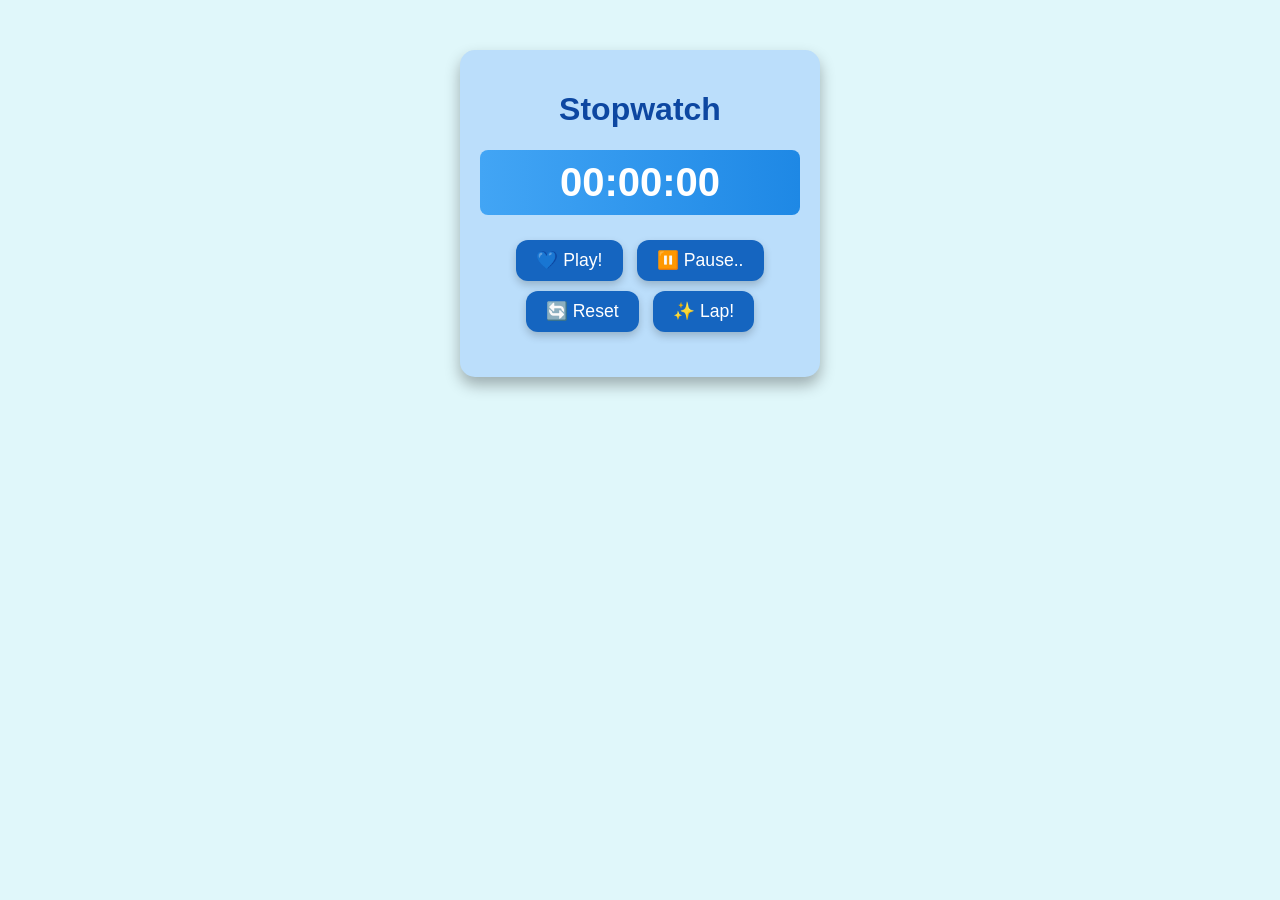
<file: index.html>
<!DOCTYPE html>
<html lang="en">
<head>
  <meta charset="UTF-8">
  <meta name="viewport" content="width=device-width, initial-scale=1.0">
  <title>Stopwatch</title>
  <link rel="stylesheet" href="main.css">
</head>
<body>
  <div class="stopwatch">
    <h1>Stopwatch</h1>
    <div id="display">00:00:00</div>
    <div class="buttons">
      <button id="start">💙 Play!</button>
      <button id="pause">⏸️ Pause..</button>
      <button id="reset">🔄 Reset</button>
      <button id="lap">✨ Lap!</button>
    </div>
    <ul id="laps"></ul>
  </div>
  <script src="main.js"></script>
</body>
</html>
</file>
<file: main.css>
body {
    font-family: "Comic Sans MS", sans-serif;
    text-align: center;
    background-color: #e0f7fa;
    margin: 0;
    padding: 0;
  }
  
  .stopwatch {
    margin: 50px auto;
    padding: 20px;
    border-radius: 15px;
    box-shadow: 0 8px 15px rgba(0, 0, 0, 0.3);
    background-color: #bbdefb;
    width: 320px;
  }
  
  h1 {
    color: #0d47a1;
  }
  
  #display {
    font-size: 2.5rem;
    color: white;
    font-weight: bold;
    background: linear-gradient(to right, #42a5f5, #1e88e5);
    padding: 10px;
    border-radius: 8px;
    margin: 20px auto;
  }
  
  .buttons button {
    margin: 5px;
    padding: 10px 20px;
    border: none;
    border-radius: 12px;
    background-color: #1565c0;
    color: white;
    cursor: pointer;
    font-size: 1.1rem;
    box-shadow: 0 4px 8px rgba(0, 0, 0, 0.2);
  }
  
  .buttons button:hover {
    background-color: #0d47a1;
    transform: scale(1.1);
  }
  
  #laps {
    list-style: none;
    padding: 0;
    margin-top: 20px;
  }
  
  #laps li {
    padding: 8px;
    margin: 5px 0;
    background-color: #64b5f6;
    border-radius: 8px;
    font-size: 1rem;
    color: #0d47a1;
  }
</file>
<file: styles.css>
body {
    font-family: "Comic Sans MS", sans-serif;
    text-align: center;
    background-color: #e0f7fa;
    margin: 0;
    padding: 0;
  }
  
  .stopwatch {
    margin: 50px auto;
    padding: 20px;
    border-radius: 15px;
    box-shadow: 0 8px 15px rgba(0, 0, 0, 0.3);
    background-color: #bbdefb;
    width: 320px;
  }
  
  h1 {
    color: #0d47a1;
  }
  
  #display {
    font-size: 2.5rem;
    color: white;
    font-weight: bold;
    background: linear-gradient(to right, #42a5f5, #1e88e5);
    padding: 10px;
    border-radius: 8px;
    margin: 20px auto;
  }
  
  .buttons button {
    margin: 5px;
    padding: 10px 20px;
    border: none;
    border-radius: 12px;
    background-color: #1565c0;
    color: white;
    cursor: pointer;
    font-size: 1.1rem;
    box-shadow: 0 4px 8px rgba(0, 0, 0, 0.2);
  }
  
  .buttons button:hover {
    background-color: #0d47a1;
    transform: scale(1.1);
  }
  
  #laps {
    list-style: none;
    padding: 0;
    margin-top: 20px;
  }
  
  #laps li {
    padding: 8px;
    margin: 5px 0;
    background-color: #64b5f6;
    border-radius: 8px;
    font-size: 1rem;
    color: #0d47a1;
  }
</file>
